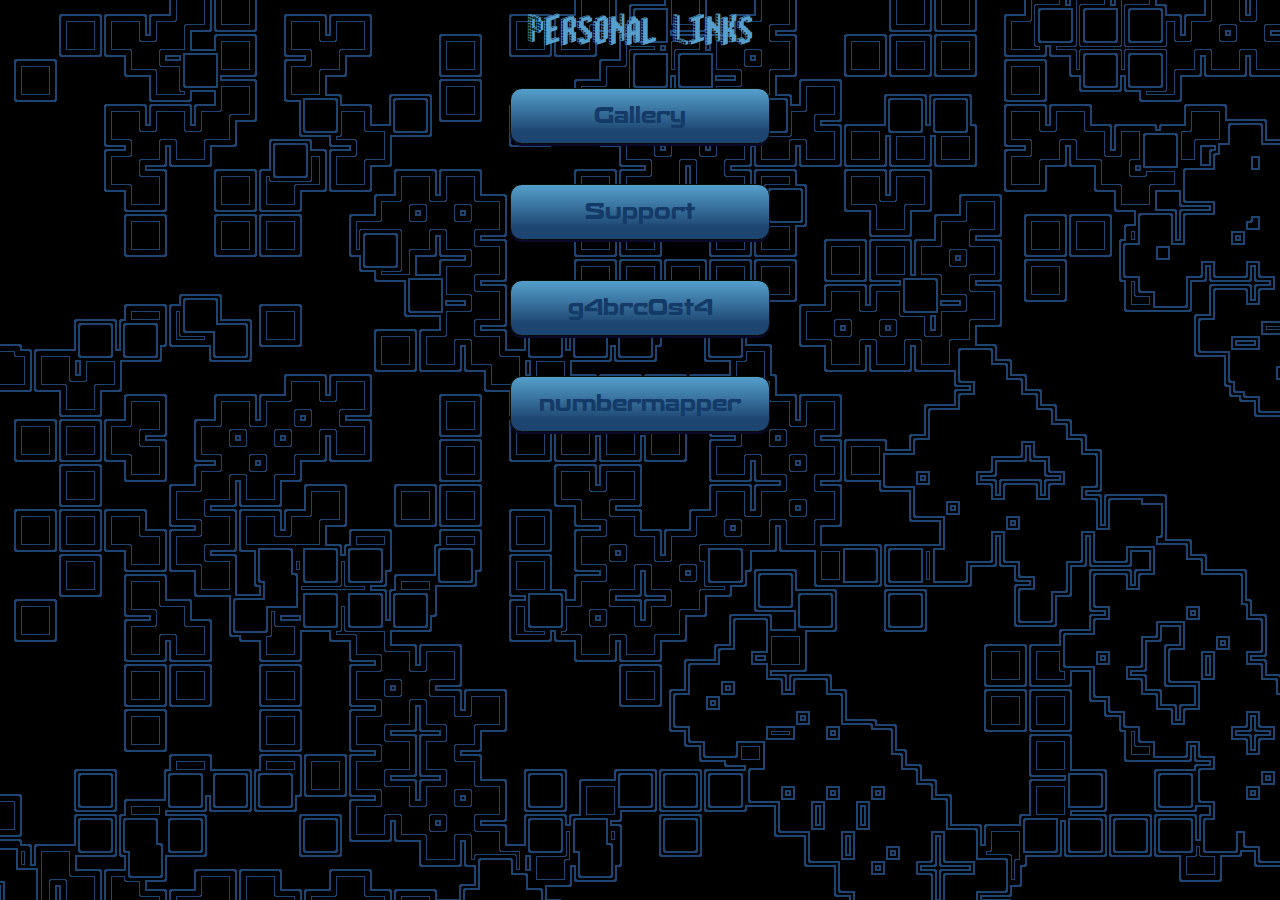
<file: index.html>
<!DOCTYPE html>
<html lang="en">
<head>
	<meta charset="UTF-8">
	<meta http-equiv="X-UA-Compatible" content="IE=edge">
	<meta name="viewport" content="width=device-width, initial-scale=1.0">
	<link rel="stylesheet" type="text/css" href="css/bootstrap-combined.min.css">
	<link rel="stylesheet" type="text/css" href="css/estilo.css">
	<title>Personal Links</title> 
</head>
<body>
	<div class="container">
		<h>Personal Links</h>
	</div>
	<div class="container">
		<input type ="button" value ="Gallery" class="botao" onmouseup="window.open('gallery.html','_self')">
		<input type ="button" value ="Support" class="botao" onmouseup="window.open('support.html','_self')">
		<input type ="button" value ="g4brc0st4" class="botao" onmouseup="window.open('https://www.instagram.com/g4brc0st4/','_self')">
		<input type ="button" value ="numbermapper" class="botao" onmouseup="window.open('https://www.instagram.com/numbermapper/','_self')">
		<input type ="button" value ="Github" class="botao" onmouseup="window.open('https://github.com/GabrielFCosta/IntMapper','_blank')" hidden>
	</div>
</body>
</html>
</file>
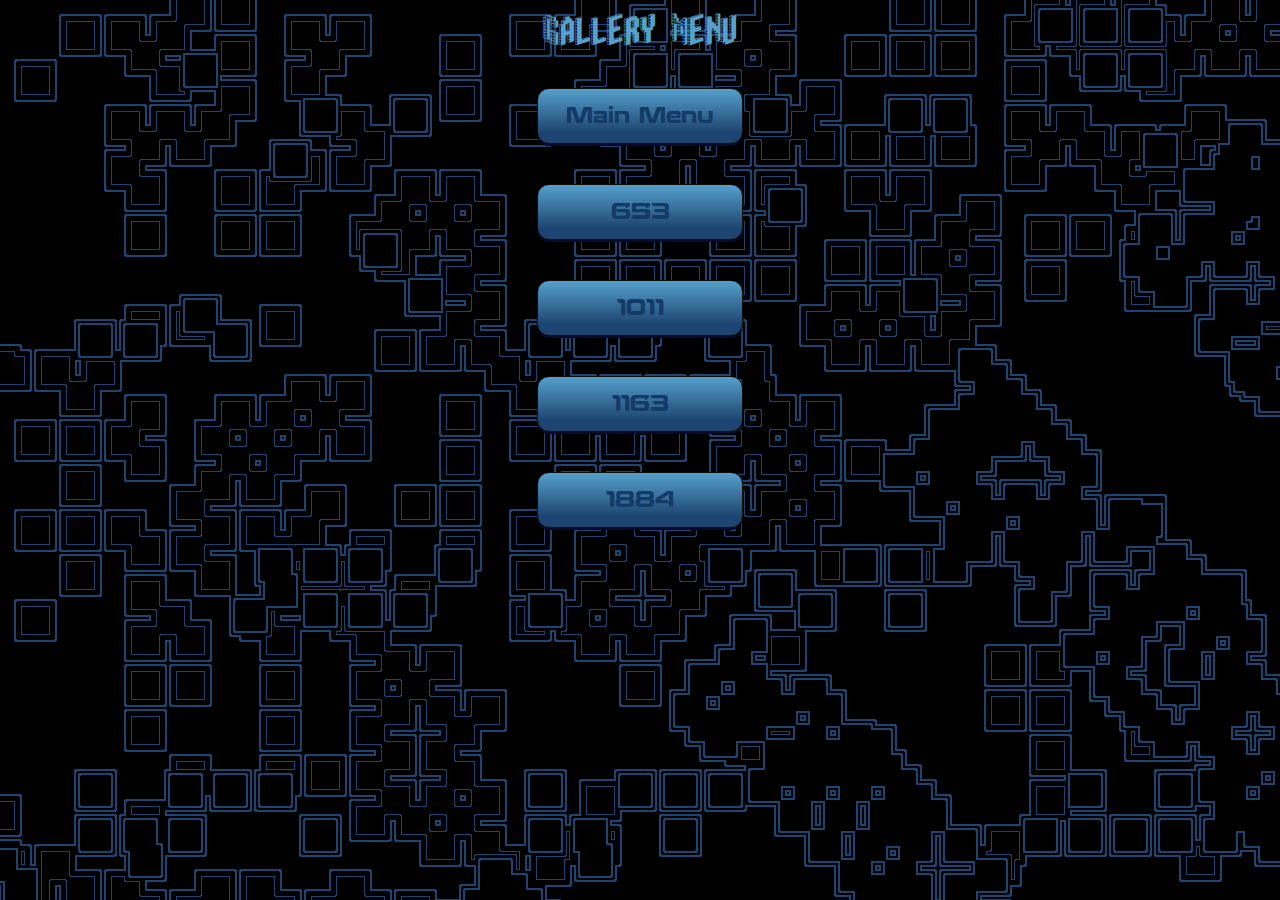
<file: gallery.html>
<!DOCTYPE html>
<html lang="en">
<head>
	<meta charset="UTF-8">
	<meta http-equiv="X-UA-Compatible" content="IE=edge">
	<meta name="viewport" content="width=device-width, initial-scale=1.0">
	<link rel="stylesheet" type="text/css" href="css/bootstrap-combined.min.css">
	<link rel="stylesheet" type="text/css" href="css/estilo.css">
	<title>Gallery Menu</title> 
</head>
<body>
	<div class="container">
		<h>Gallery Menu</h>
	</div>
	<div class="container">
		<input type ="button" value ="Main Menu" class="botao" onmouseup="window.open('index.html','_self')">
		<input type ="button" value ="653" class="botao" onmouseup="window.open('panels/653.html','_self')">
		<input type ="button" value ="1011" class="botao" onmouseup="window.open('panels/1011.html','_self')">
		<input type ="button" value ="1163" class="botao" onmouseup="window.open('panels/1163.html','_self')">
		<input type ="button" value ="1884" class="botao" onmouseup="window.open('panels/1884.html','_self')">
		<input type ="button" value ="" class="botao" onmouseup="window.open('panels/.html','_self')" hidden>
		<input type ="button" value ="" class="botao" onmouseup="window.open('panels/.html','_self')" hidden>
	</div>
</body>
</html>
</file>
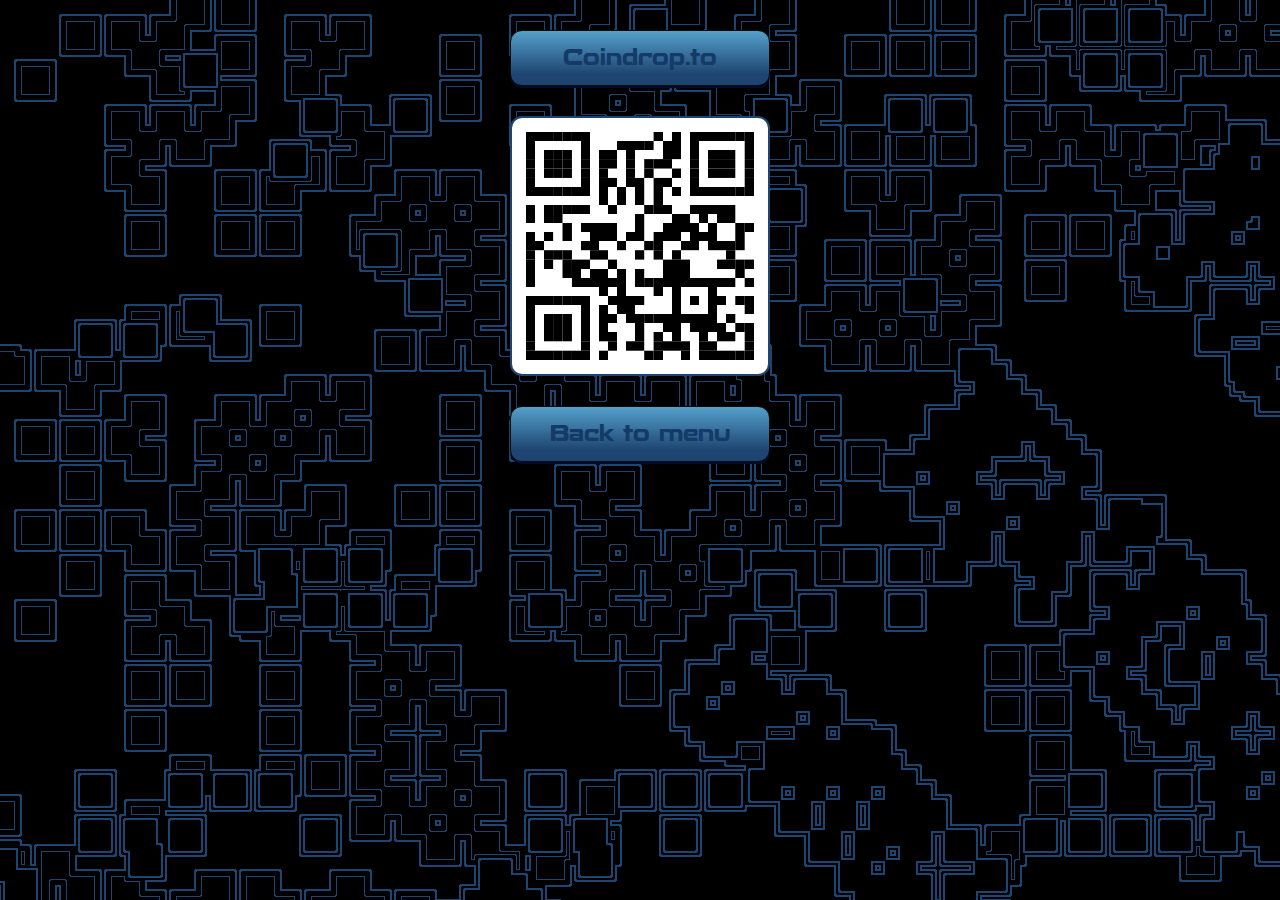
<file: support.html>
<!DOCTYPE html>
<html lang="en">
<head>
	<meta charset="UTF-8">
	<meta http-equiv="X-UA-Compatible" content="IE=edge">
	<meta name="viewport" content="width=device-width, initial-scale=1.0">
	<link rel="stylesheet" type="text/css" href="css/bootstrap-combined.min.css">
	<link rel="stylesheet" type="text/css" href="css/estilo.css">
	<title>Support</title> 
</head>
<body>
	<div class="container">
		<input type ="button" value ="Coindrop.to" class="botao" onmouseup="window.open('https://coindrop.to/numbermapper','_blank')">
		<img src="images/coindrop.png">
		<input type ="button" value ="Back to menu" class="botao" onmouseup="window.open('index.html','_self')">
	</div>
</body>
</html>
</file>
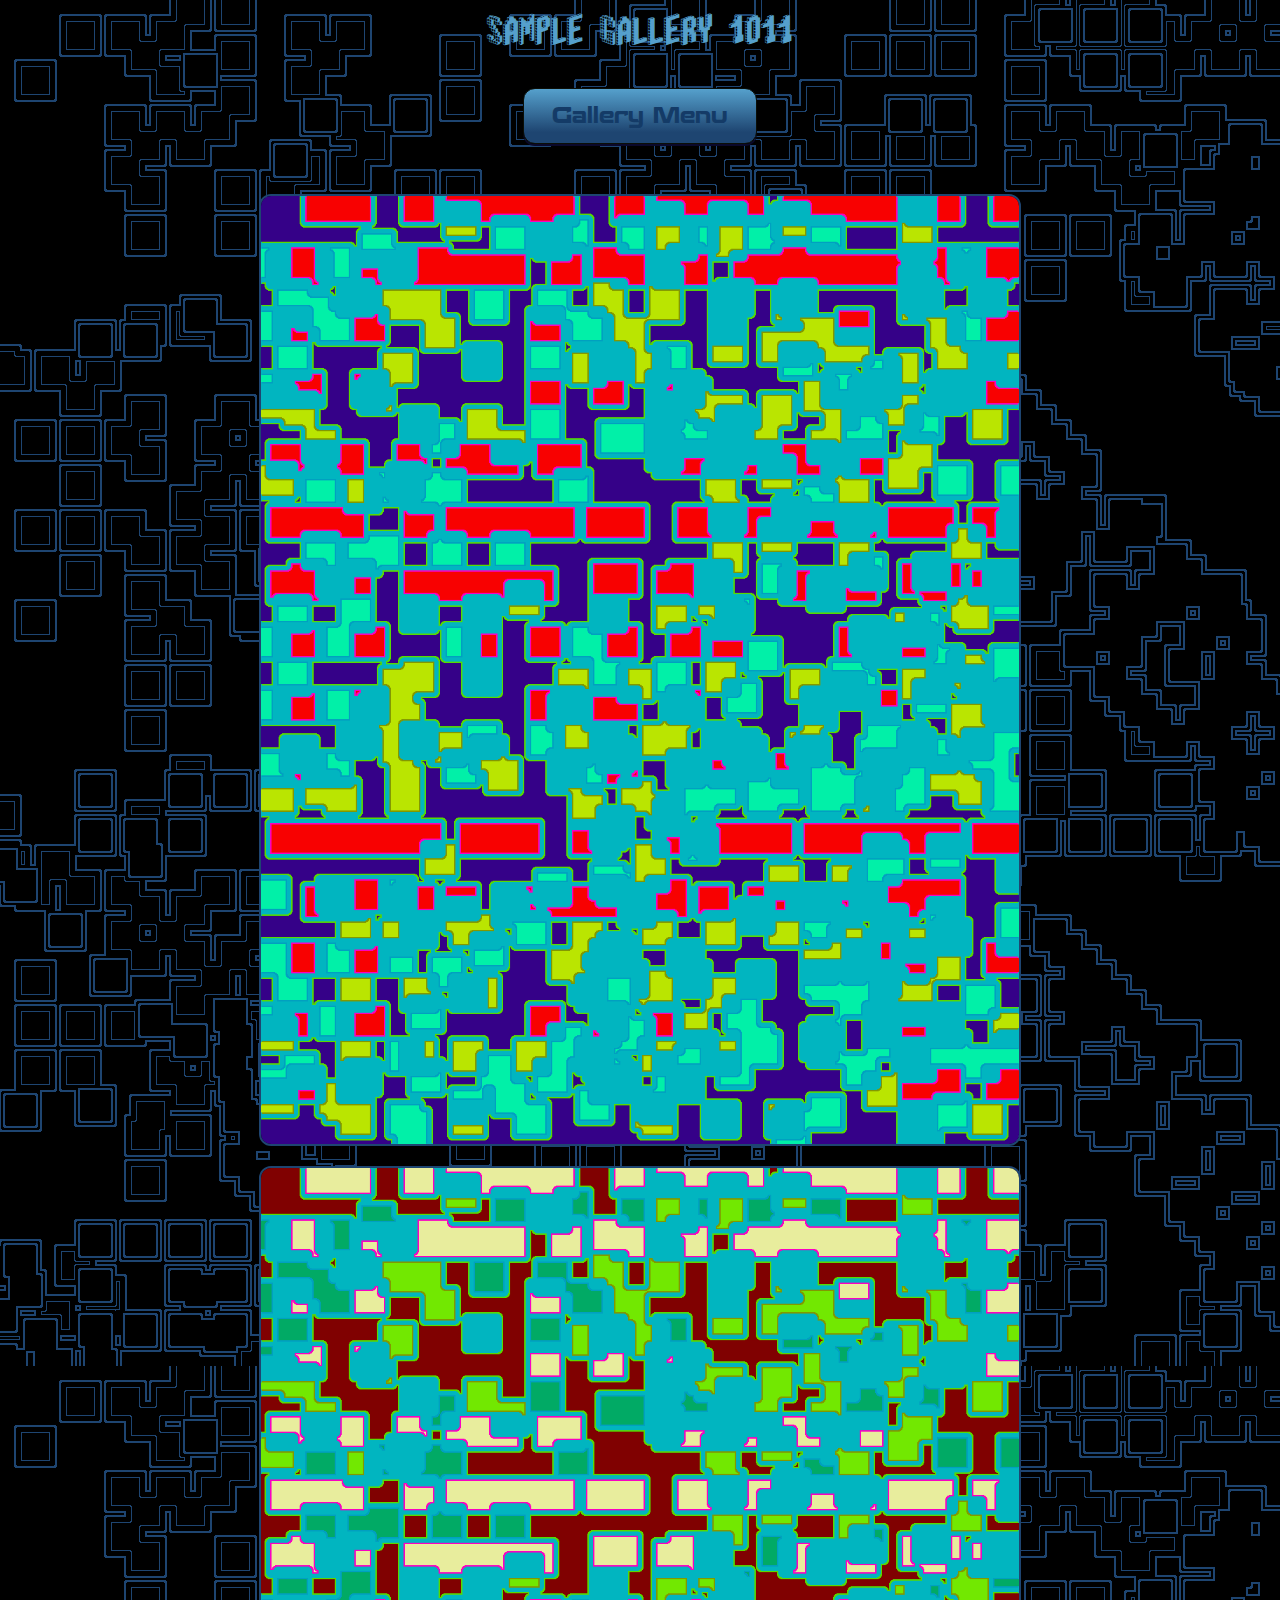
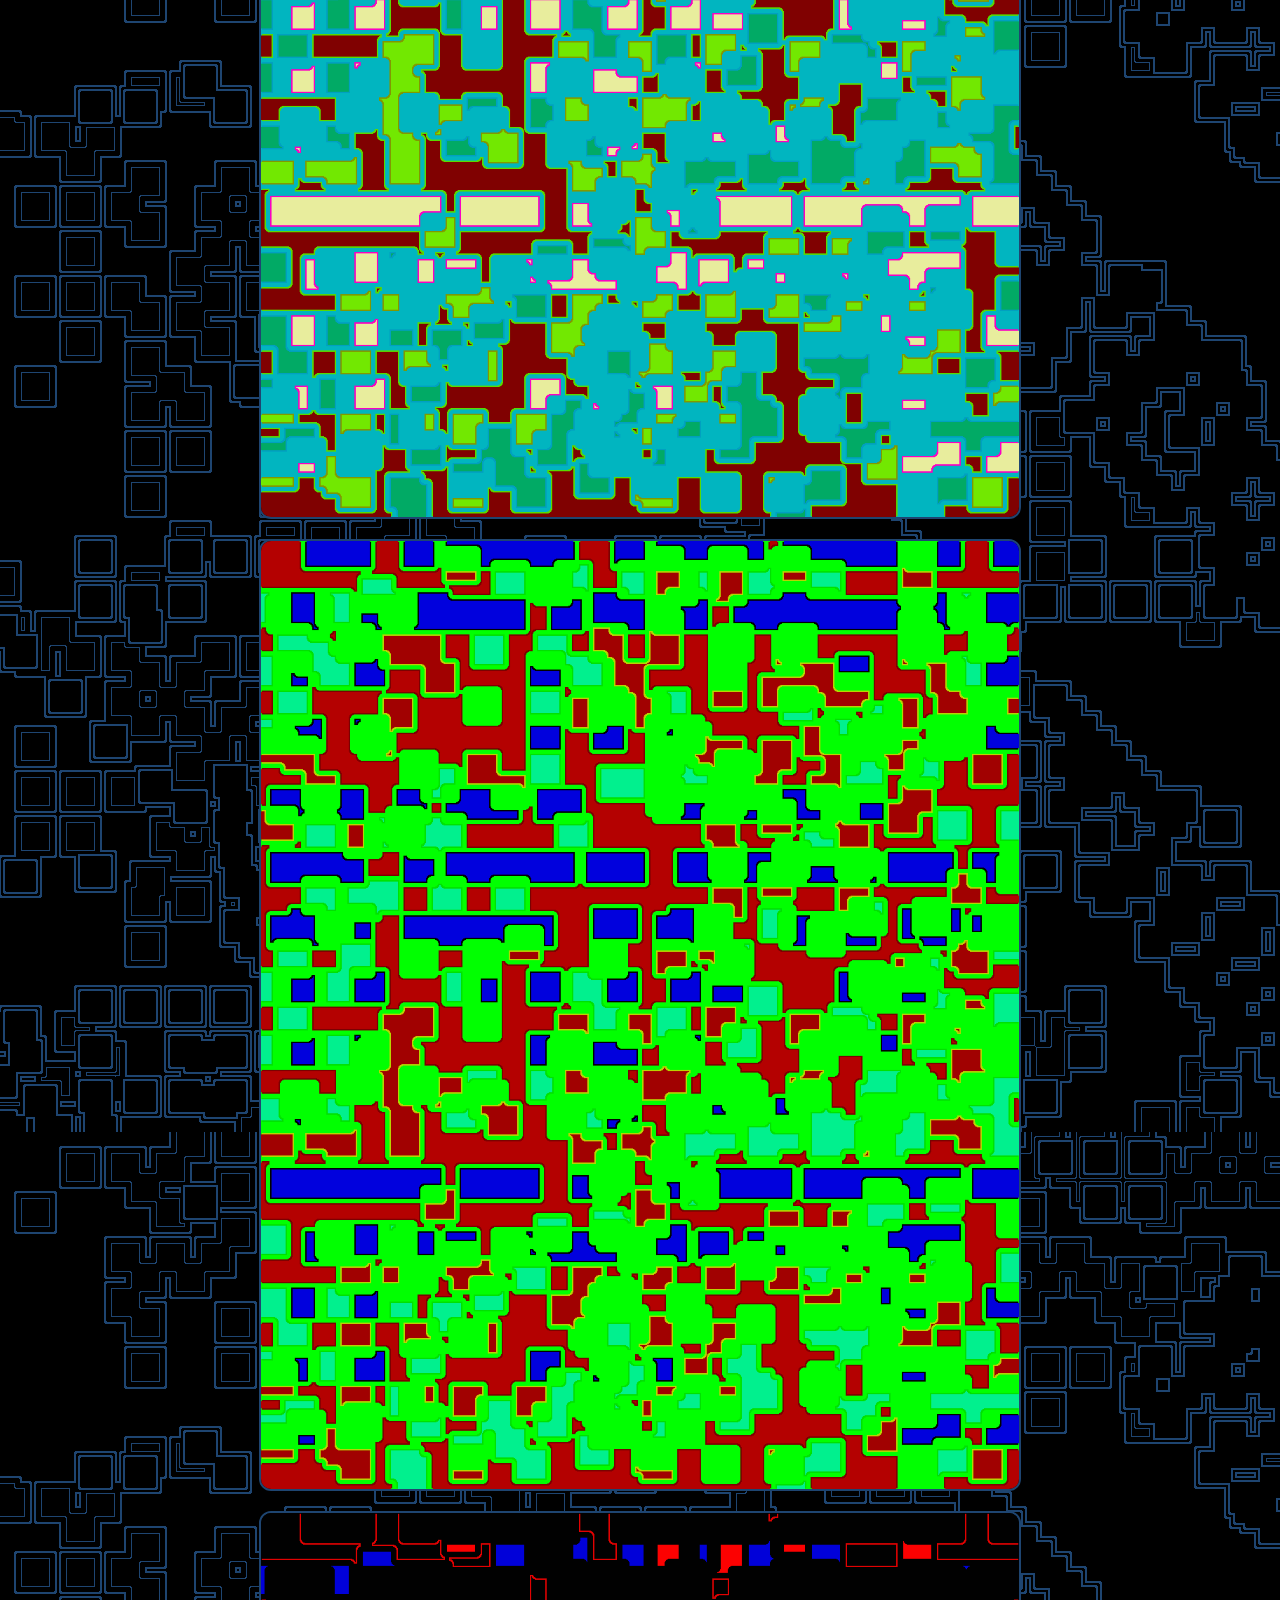
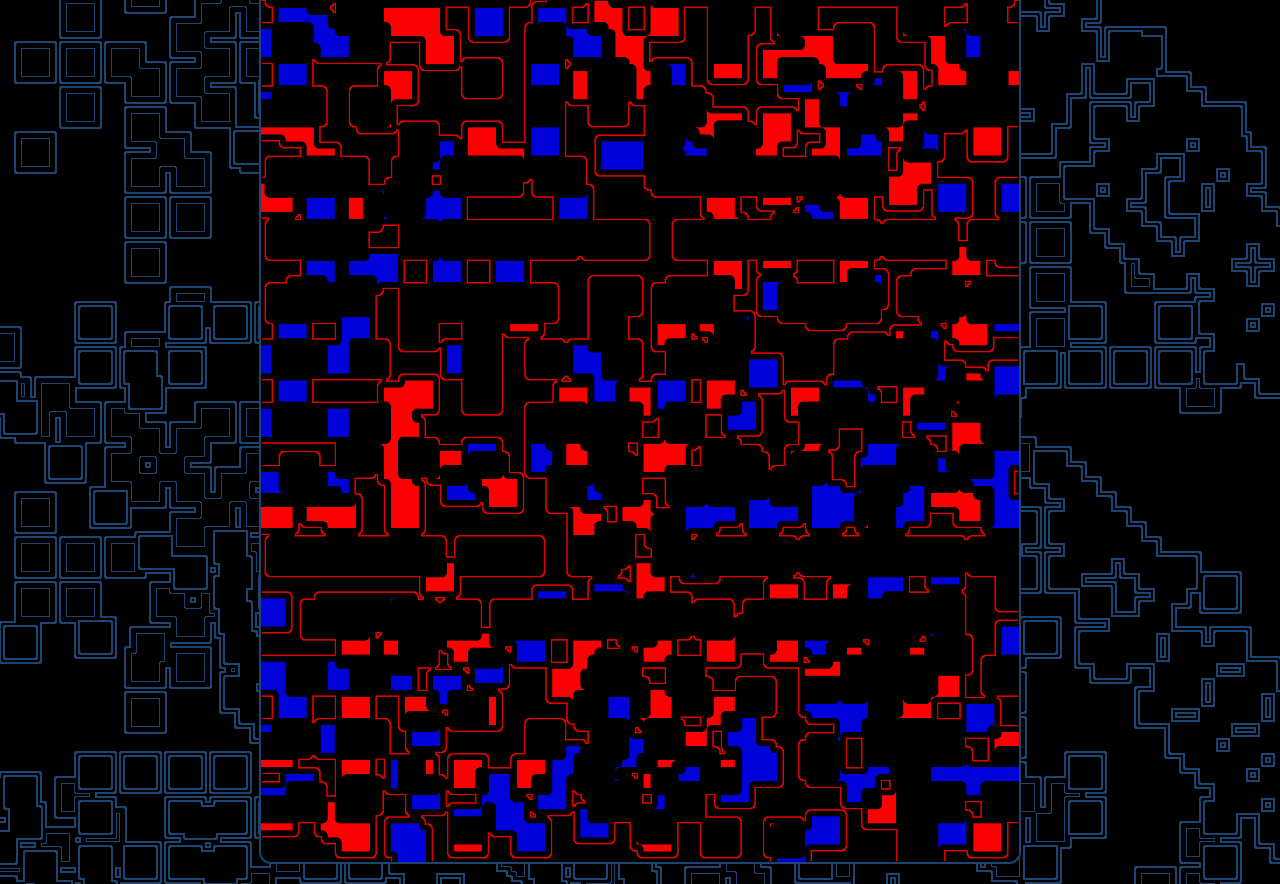
<file: panels/1011.html>
<!DOCTYPE html>
<html lang="en">
<head>
	<meta charset="UTF-8">
	<meta http-equiv="X-UA-Compatible" content="IE=edge">
	<meta name="viewport" content="width=device-width, initial-scale=1.0">
	<link rel="stylesheet" type="text/css" href="../css/bootstrap-combined.min.css">
	<link rel="stylesheet" type="text/css" href="../css/estilo.css">
	<title>Sample Gallery 1011</title> 
</head>
<body>
	<div class="container">
		<h>Sample Gallery 1011</h>
	</div>
	<div class="container">
		<input type ="button" value ="Gallery Menu" class="botao" onmouseup="window.open('../gallery.html','_self')">
	</div>
	<div class="container"> 
		<img  class="panel" src="1011/[7,3,5]_(108,135)_(0,0)_(12,17)_(12,23)_(5,17)_(1011)_filled_(True,False)_2.png">
		<img  class="panel" src="1011/[7,3,5]_(108,135)_(0,0)_(12,17)_(12,23)_(5,17)_(1011)_reverse_(True,False)_2.png">
		<img  class="panel" src="1011/[7,3,5]_(108,135)_(0,0)_(12,17)_(12,23)_(5,17)_(1011)_reverse_(True,False)_3.png">
		<img  class="panel" src="1011/[7,3,5]_(108,135)_(0,0)_(12,17)_(12,23)_(5,17)_(1011)_reverse_(True,False)_6.png">
	</div>
</body>
</html>
</file>
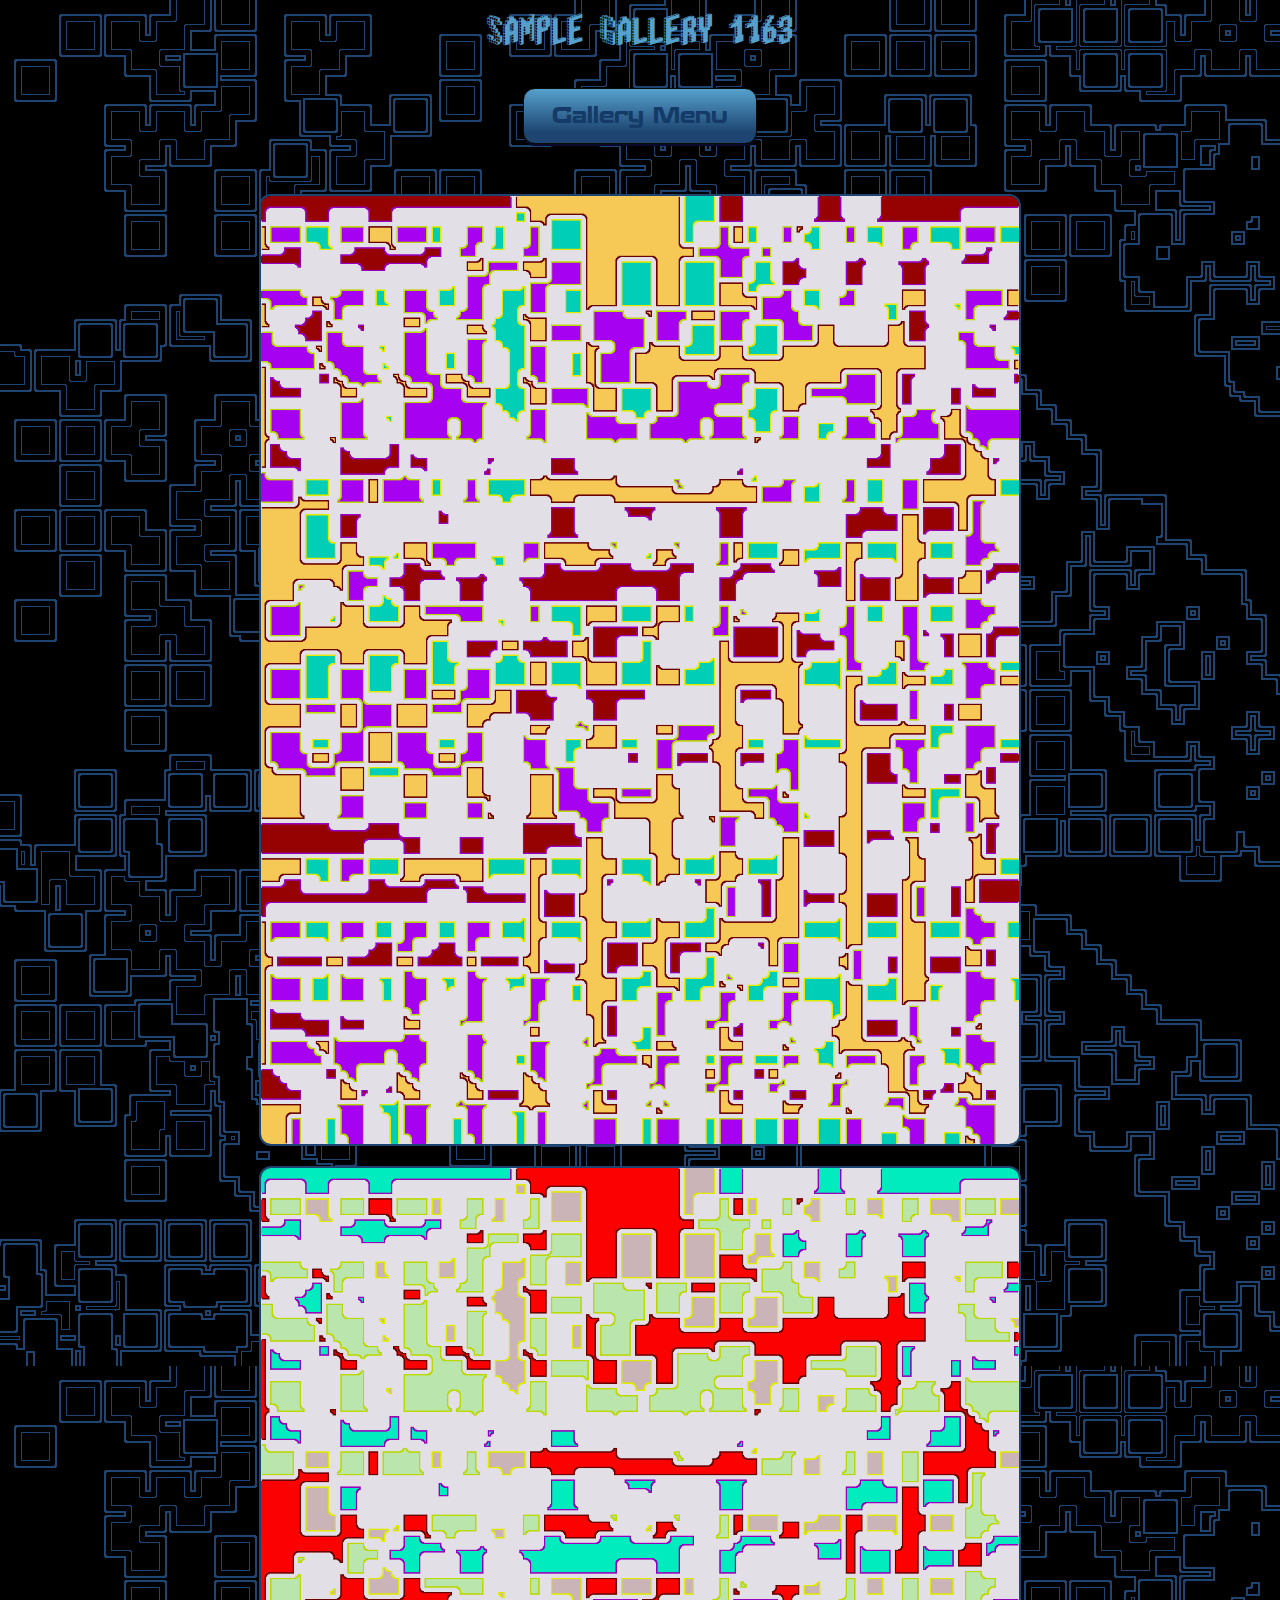
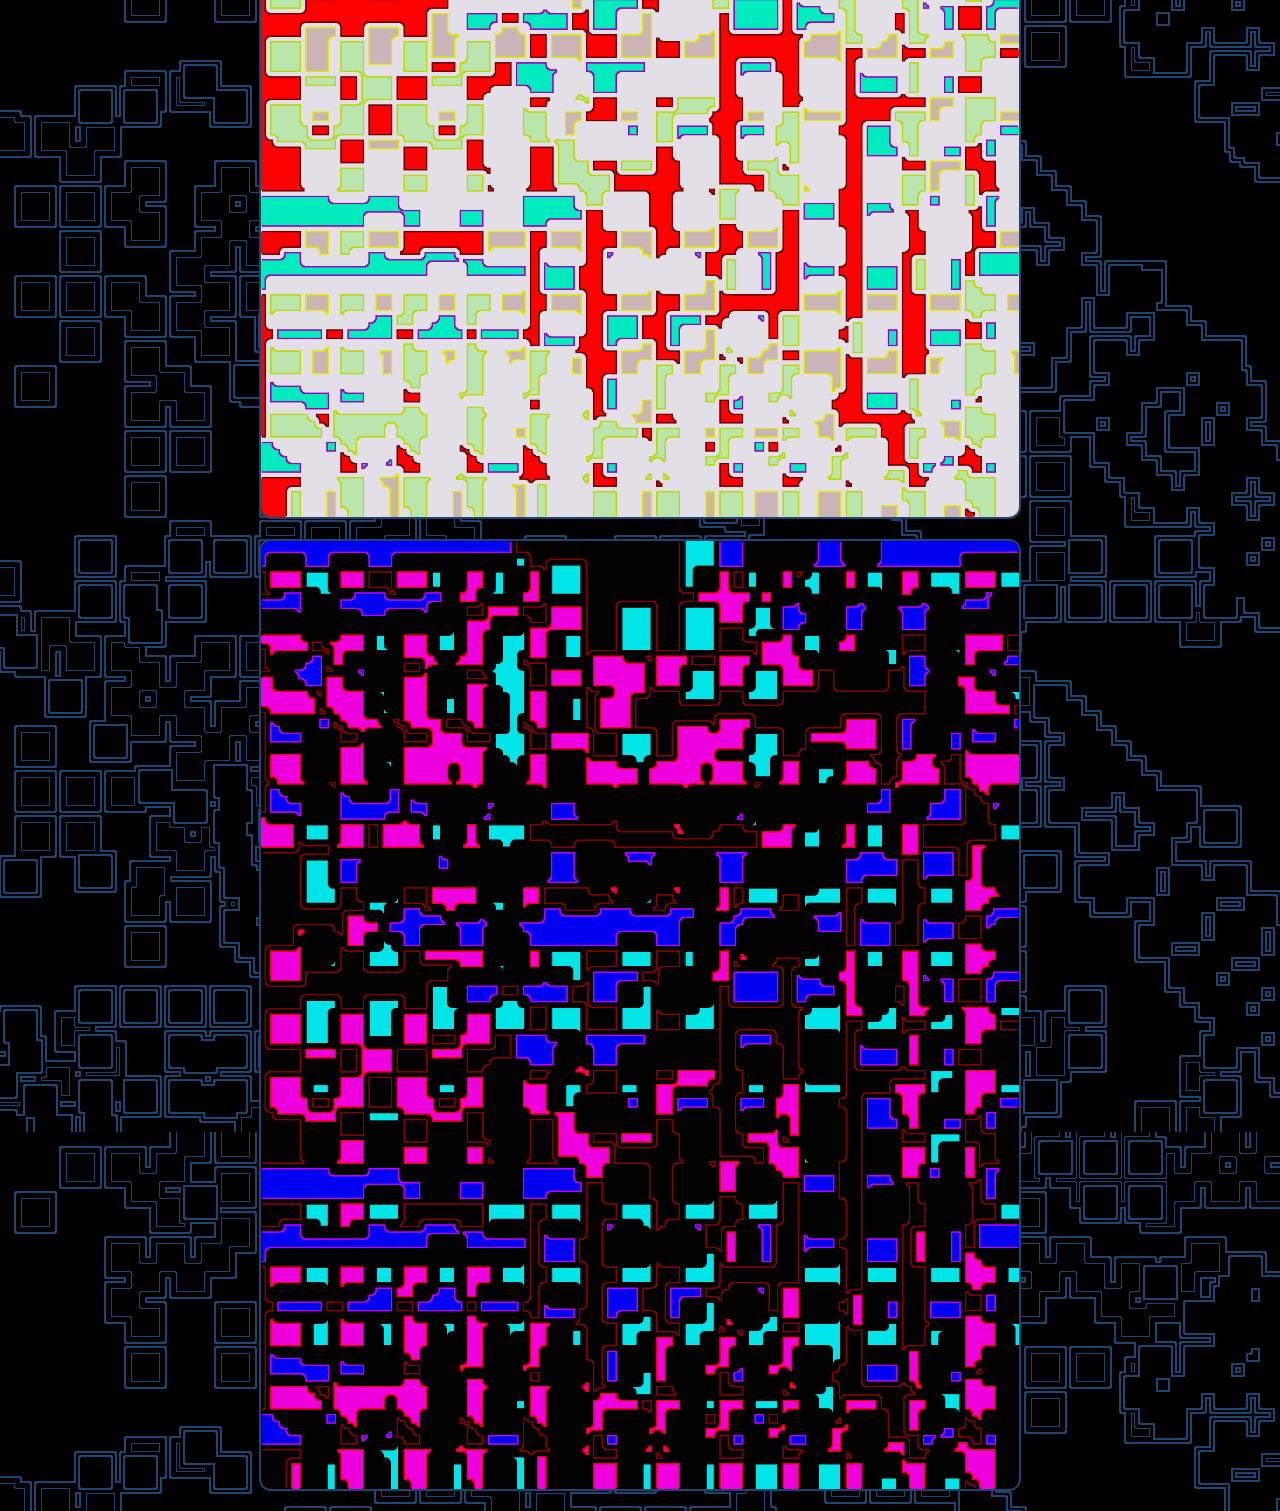
<file: panels/1163.html>
<!DOCTYPE html>
<html lang="en">
<head>
	<meta charset="UTF-8">
	<meta http-equiv="X-UA-Compatible" content="IE=edge">
	<meta name="viewport" content="width=device-width, initial-scale=1.0">
	<link rel="stylesheet" type="text/css" href="../css/bootstrap-combined.min.css">
	<link rel="stylesheet" type="text/css" href="../css/estilo.css">
	<title>Sample Gallery 1163</title> 
</head>
<body>
	<div class="container">
		<h>Sample Gallery 1163</h>
	</div>
	<div class="container">
		<input type ="button" value ="Gallery Menu" class="botao" onmouseup="window.open('../gallery.html','_self')">
	</div>
	<div class="container"> 
		<img  class="panel" src="1163/[7,3,5]_(108,135)_(0,0)_(4,16)_(3,18)_(5,13)_(1163)_filled_(False,False)_2.png">
		<img  class="panel" src="1163/[7,3,5]_(108,135)_(0,0)_(4,16)_(3,18)_(5,13)_(1163)_reverse_(False,False)_2.png">
		<img  class="panel" src="1163/[7,3,5]_(108,135)_(0,0)_(4,16)_(3,18)_(5,13)_(1163)_reverse_(False,False)_3.png">
	</div>
</body>
</html>
</file>
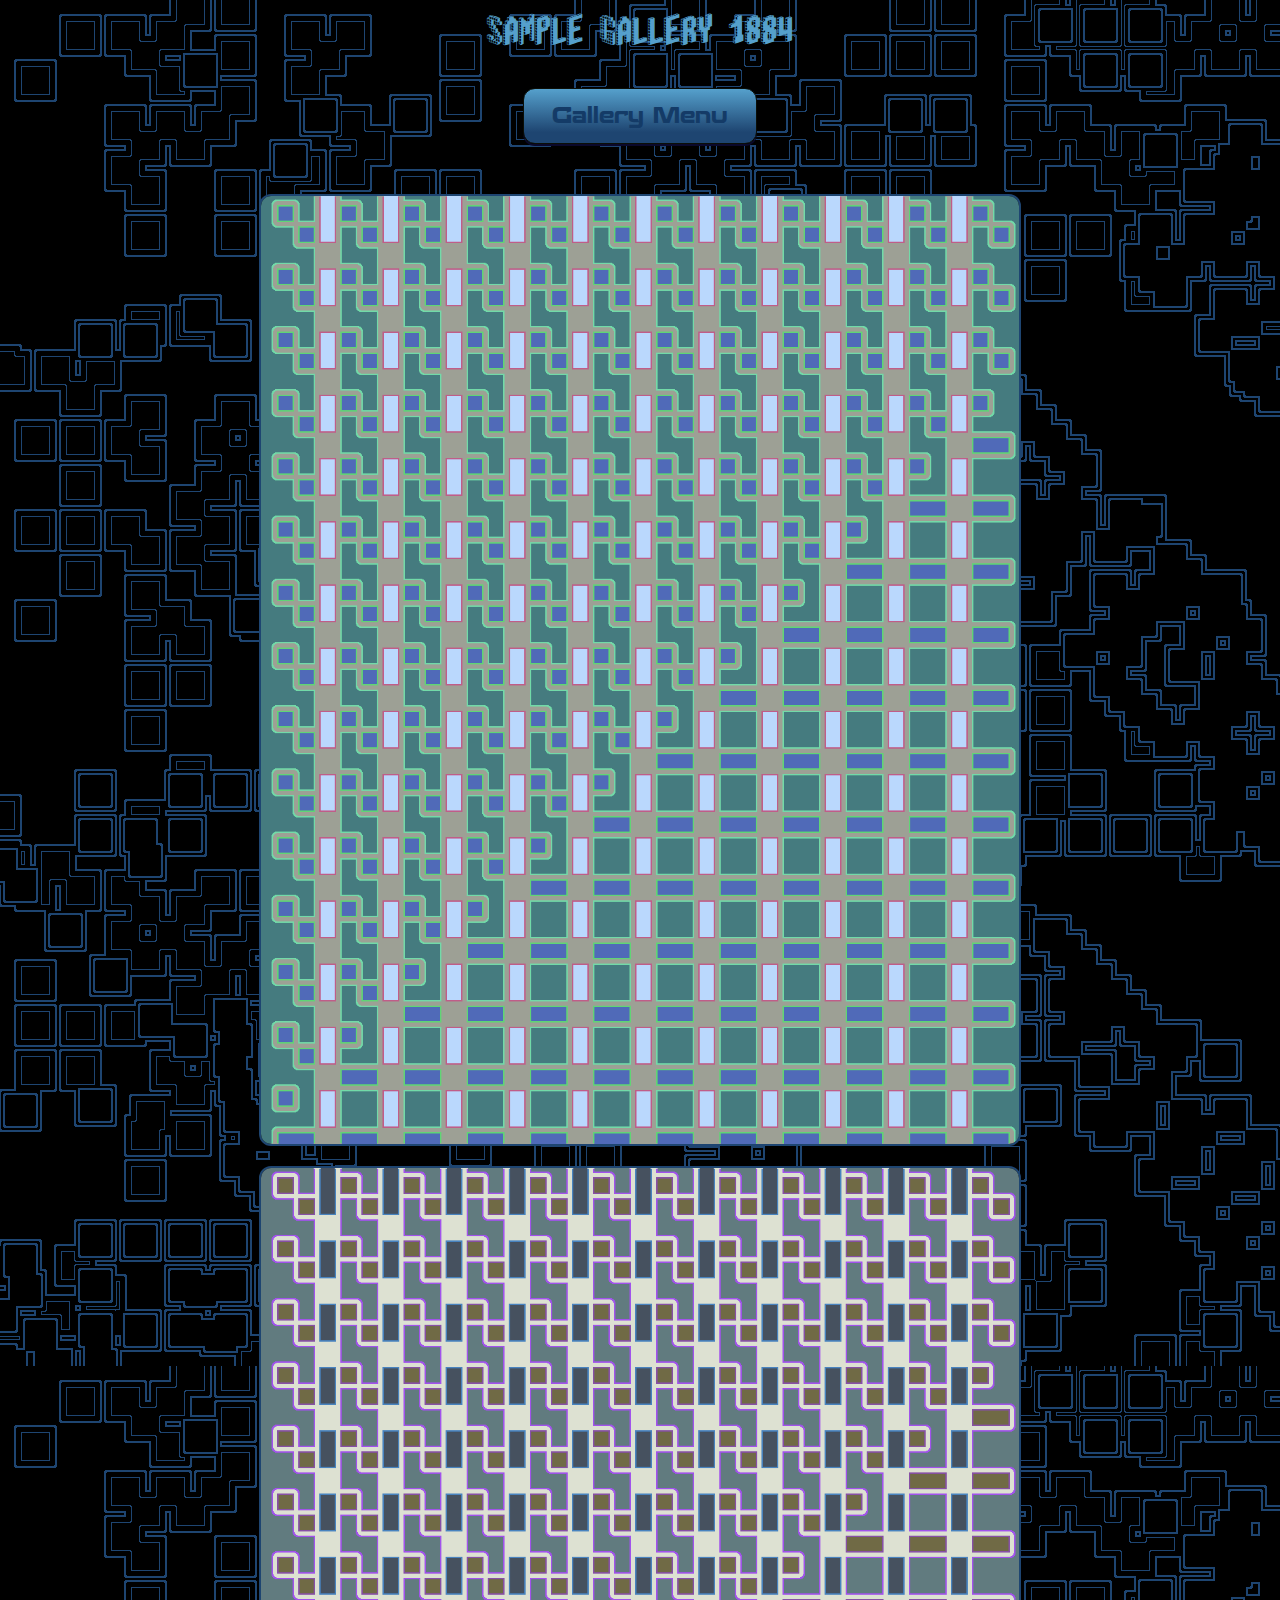
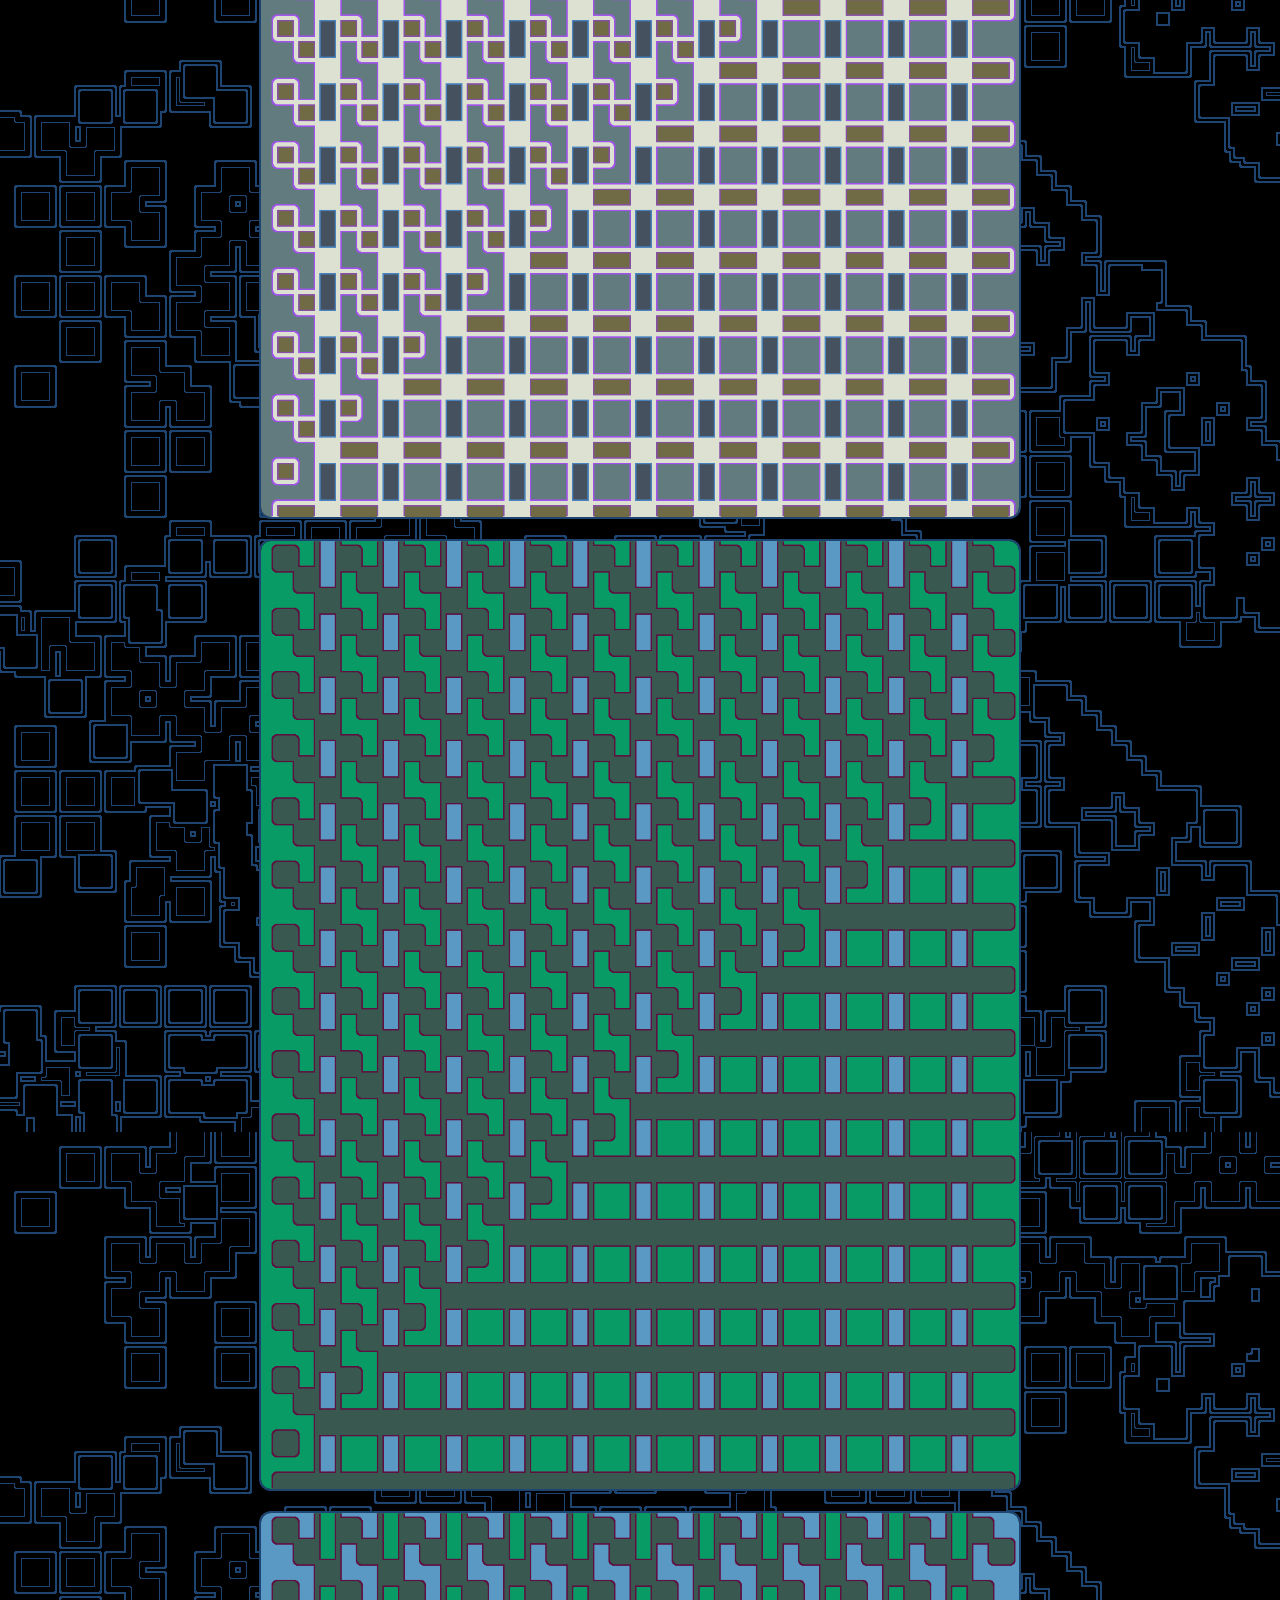
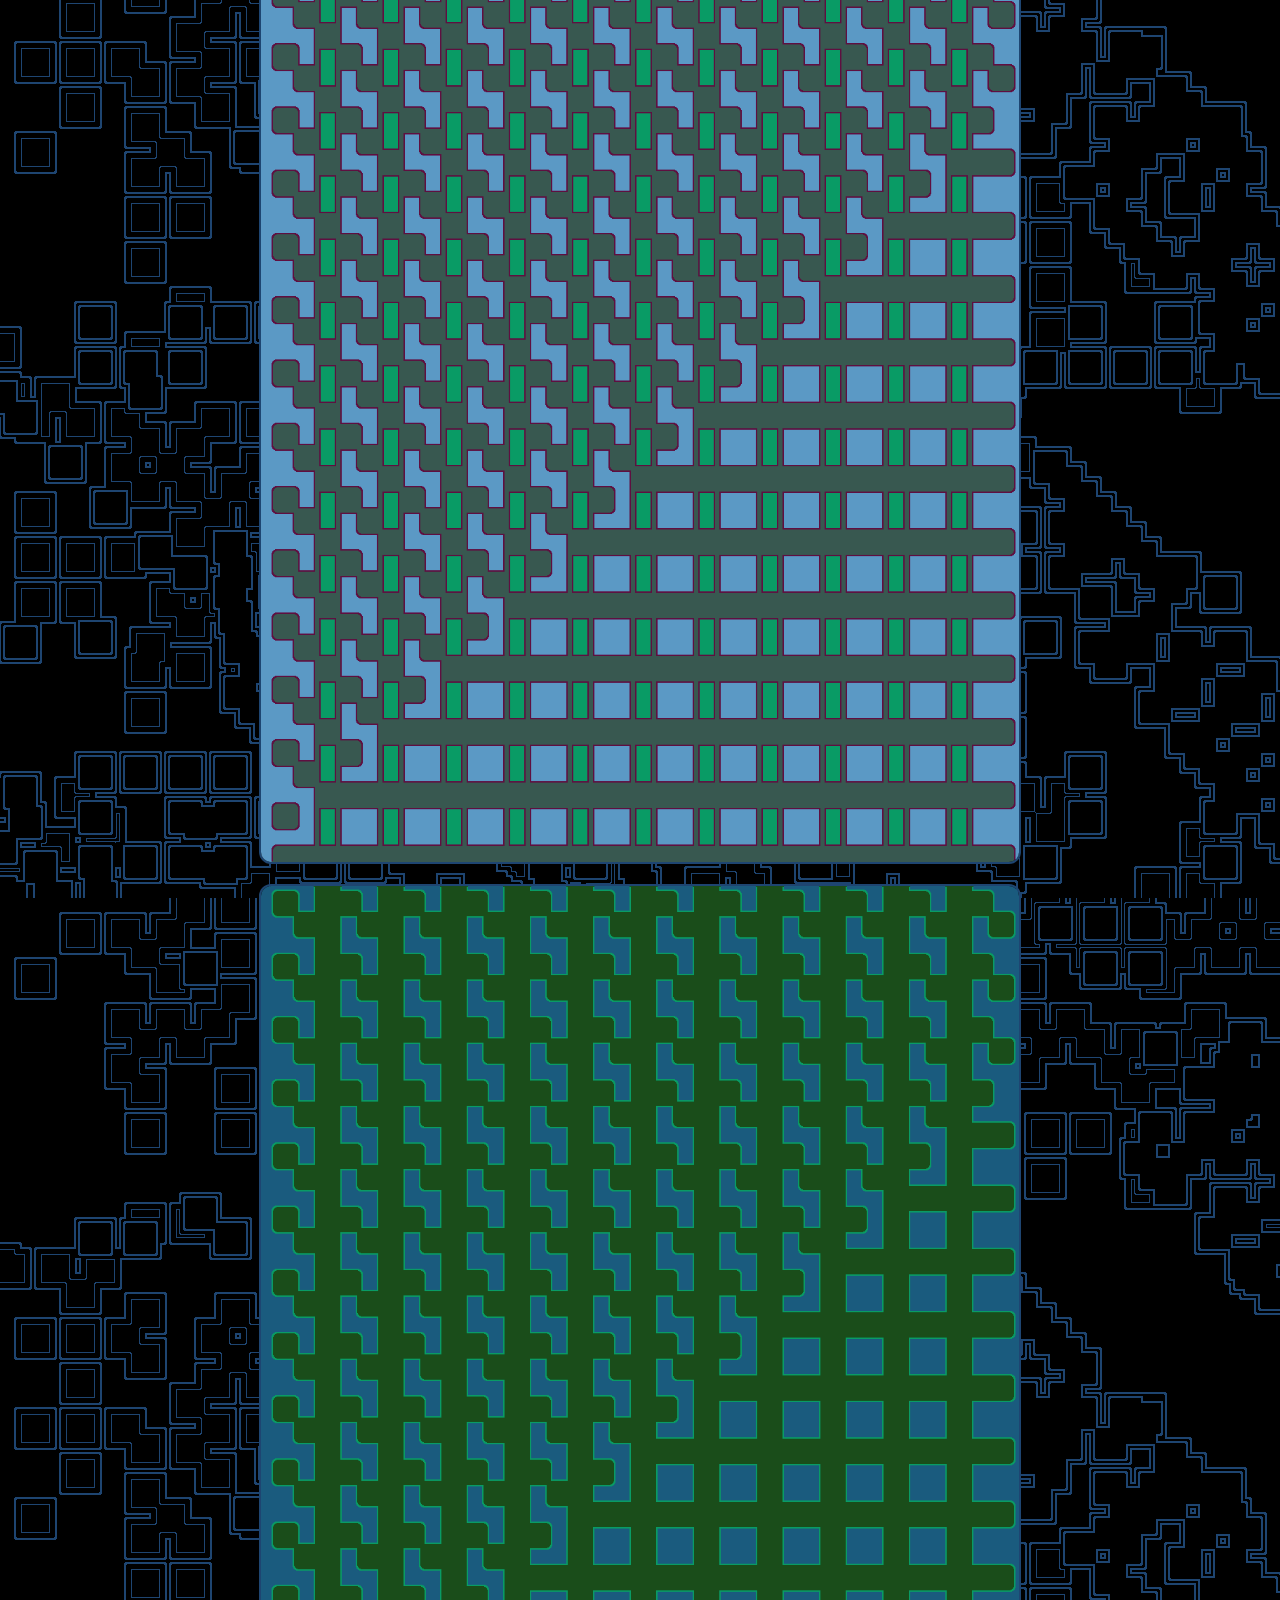
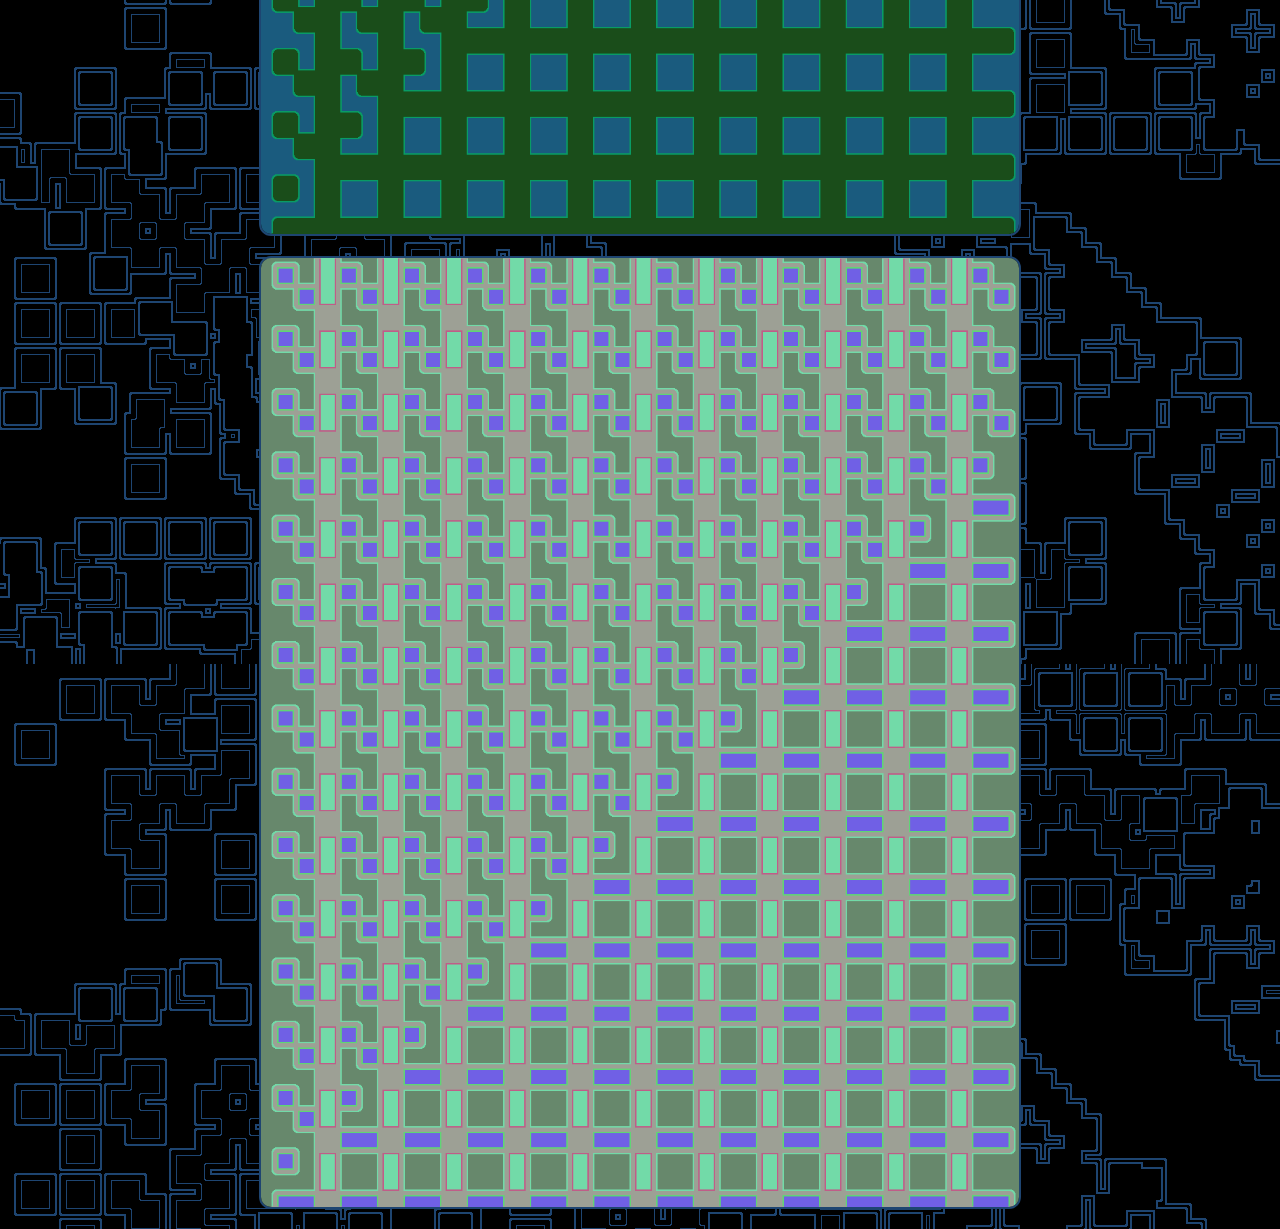
<file: panels/1884.html>
<!DOCTYPE html>
<html lang="en">
<head>
	<meta charset="UTF-8">
	<meta http-equiv="X-UA-Compatible" content="IE=edge">
	<meta name="viewport" content="width=device-width, initial-scale=1.0">
	<link rel="stylesheet" type="text/css" href="../css/bootstrap-combined.min.css">
	<link rel="stylesheet" type="text/css" href="../css/estilo.css">
	<title>Sample Gallery 1884</title> 
</head>
<body>
	<div class="container">
		<h>Sample Gallery 1884</h>
	</div>
	<div class="container">
		<input type ="button" value ="Gallery Menu" class="botao" onmouseup="window.open('../gallery.html','_self')">
	</div>
	<div class="container"> 
		<img  class="panel" src="1884/[9,3,3]_(108,135)_(0,0)_(4,21)_(11,23)_(1,20)_(1884)_filled_(True,True)_2.png">
		<img  class="panel" src="1884/[9,3,3]_(108,135)_(0,0)_(4,21)_(11,23)_(1,20)_(1884)_filled_(True,True)_3.png">
		<img  class="panel" src="1884/[9,3,3]_(108,135)_(0,0)_(4,21)_(11,23)_(1,20)_(1884)_green_filled.png">
		<img  class="panel" src="1884/[9,3,3]_(108,135)_(0,0)_(4,21)_(11,23)_(1,20)_(1884)_green_reverse.png">
		<img  class="panel" src="1884/[9,3,3]_(108,135)_(0,0)_(4,21)_(11,23)_(1,20)_(1884)_red_filled.png">
		<img  class="panel" src="1884/[9,3,3]_(108,135)_(0,0)_(4,21)_(11,23)_(1,20)_(1884)_reverse_(True,True)_2.png">
	</div>
</body>
</html>
</file>
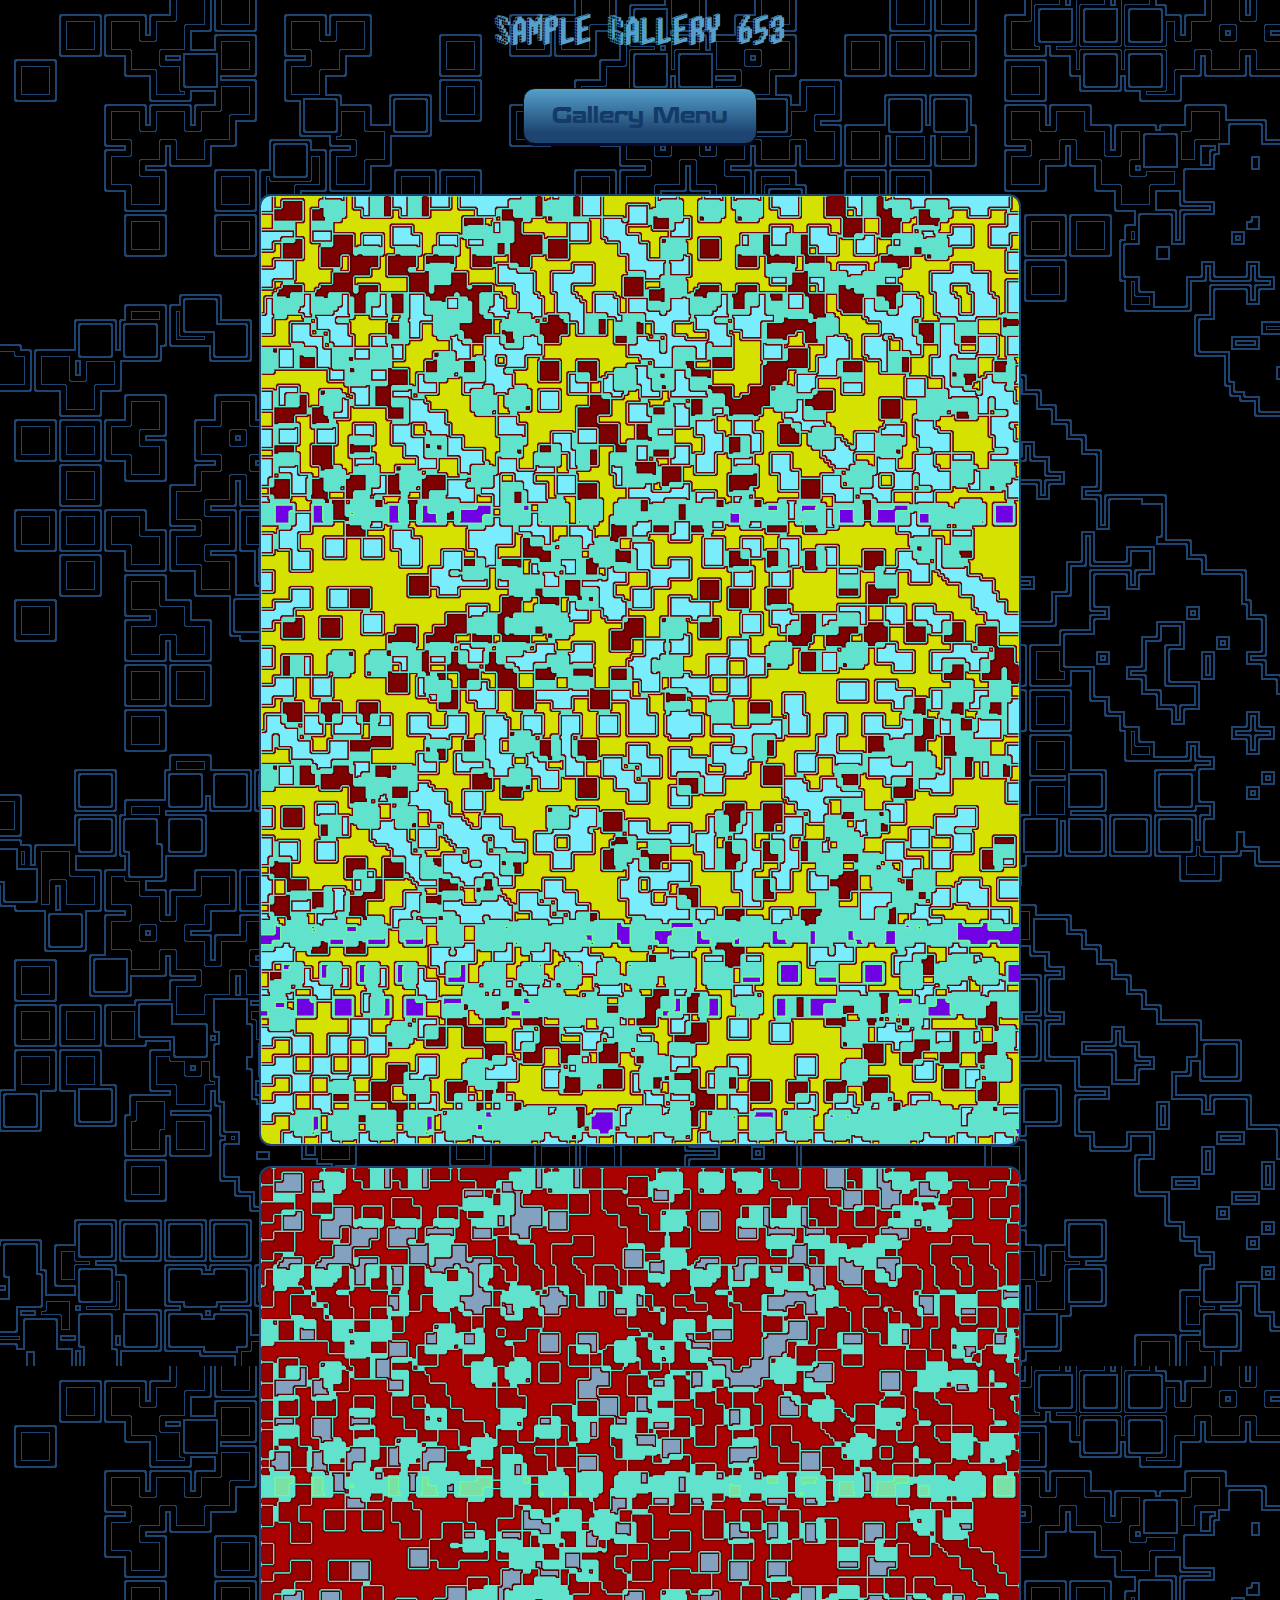
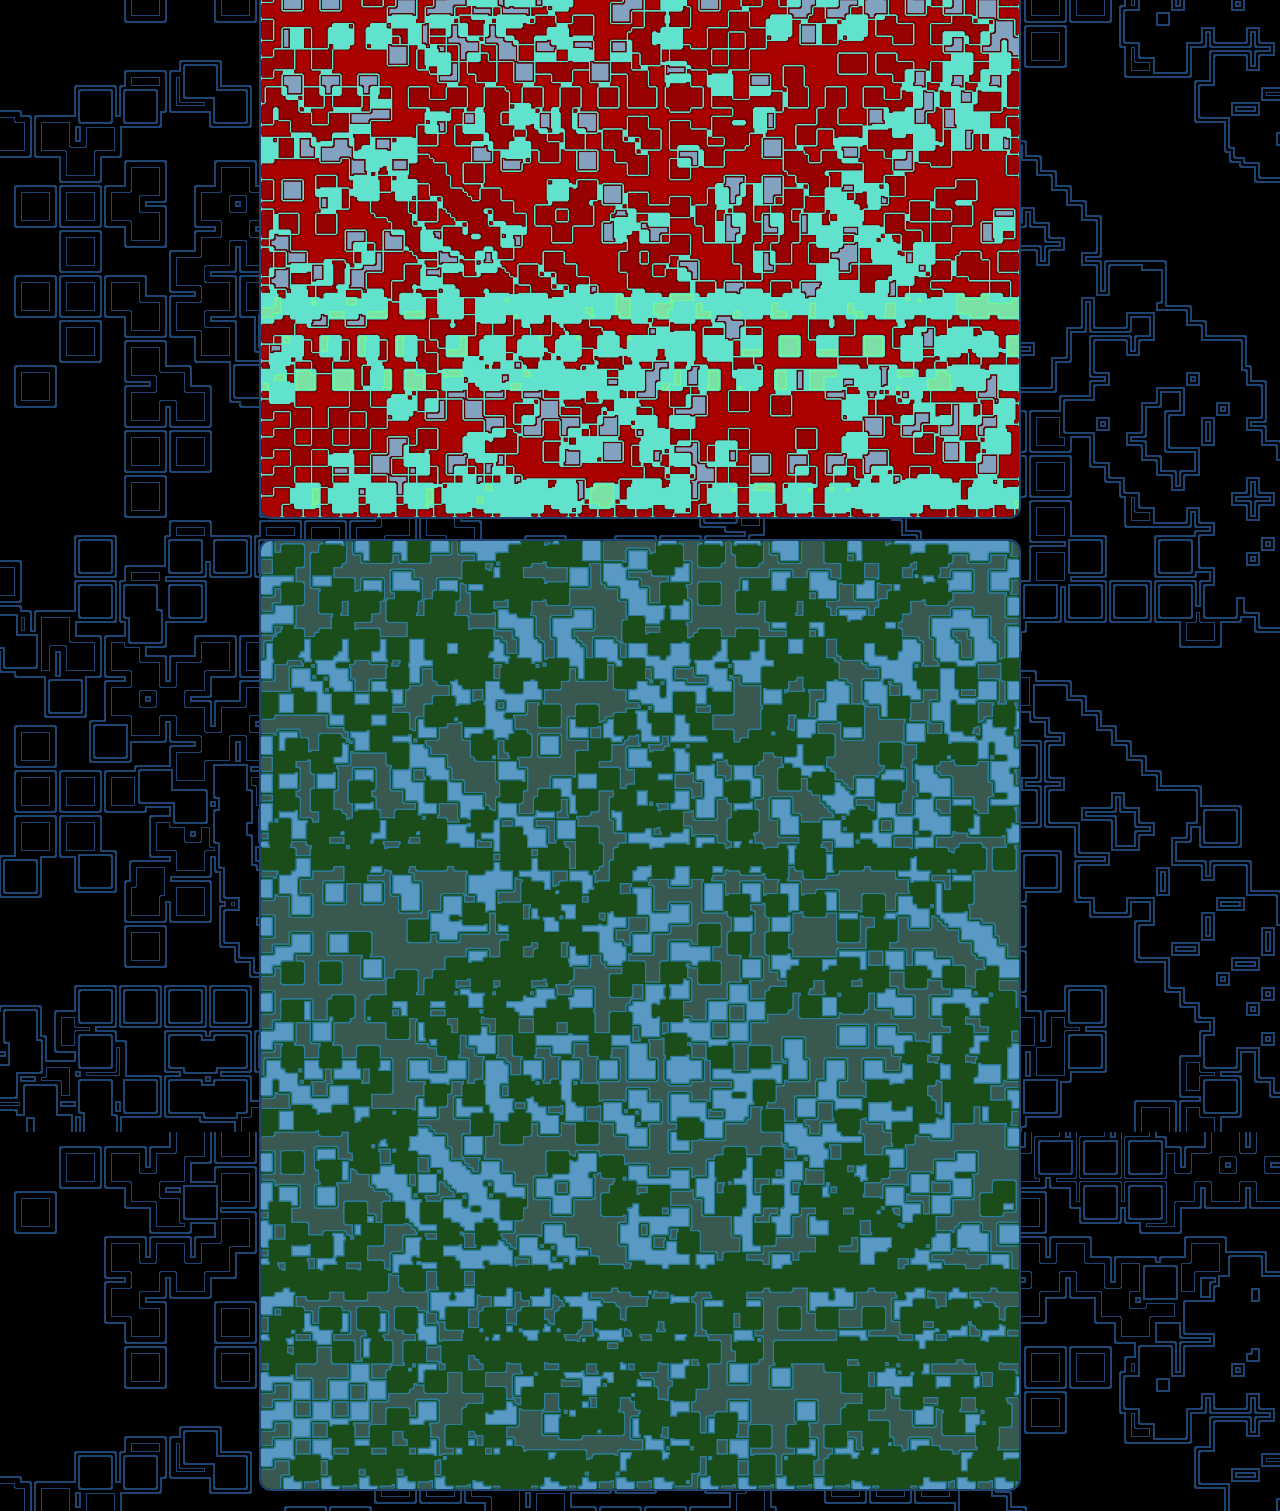
<file: panels/653.html>
<!DOCTYPE html>
<html lang="en">
<head>
	<meta charset="UTF-8">
	<meta http-equiv="X-UA-Compatible" content="IE=edge">
	<meta name="viewport" content="width=device-width, initial-scale=1.0">
	<link rel="stylesheet" type="text/css" href="../css/bootstrap-combined.min.css">
	<link rel="stylesheet" type="text/css" href="../css/estilo.css">
	<title>Sample Gallery 653</title> 
</head>
<body>
	<div class="container">
		<h>Sample Gallery 653</h>
	</div>
	<div class="container">
		<input type ="button" value ="Gallery Menu" class="botao" onmouseup="window.open('../gallery.html','_self')">
	</div>
	<div class="container">
		<img  class="panel" src="653/[7,3,5]_(180,225)_(0,0)_(3,19)_(12,15)_(10,18)_(653)_filled_(True,False)_2.png">
		<img  class="panel" src="653/[7,3,5]_(180,225)_(0,0)_(3,19)_(12,15)_(10,18)_(653)_reverse_(True,False)_2.png">
		<img  class="panel" src="653/[7,3,5]_(180,225)_(0,0)_(3,19)_(12,15)_(10,18)_(653)_green_reverse.png">
	</div>
</body>
</html>
</file>
<file: css/estilo.css>
@font-face {
	font-family: 'recharge';
	src: url('../fonts/recharge.ttf') format('truetype');
}
@font-face {
	font-family: 'blox2';
	src: url('../fonts/blox2.ttf') format('truetype');
}
.container{
	display: flex;
	flex-direction: column;
	align-items: center;
	width: fit-content;
	padding: 0;
	margin: auto;
	gap: 20px;
}
.botao{
	background:linear-gradient(to bottom, rgb(85, 160, 204) 0%, rgb(30, 69, 113) 80%);
	border-radius: 12px;
	border:1px solid rgb(11, 14, 7);
	-webkit-tap-highlight-color: transparent;
	-webkit-touch-callout: none;
	-webkit-user-select: none;
	-khtml-user-select: none;
	-moz-user-select: none;
	user-select: none;
}
input[type=button]{
	cursor:pointer;
	color:rgb(20, 59, 103);
	font-family:'recharge';
	font-size:21px;
	padding: 18px;
	box-shadow: 0 2px rgb(10, 8, 43);
	margin: 10px;
	width: 100%;
} 
input[type=button]:active{
	box-shadow: 0 0px;
	transform: translateY(2px);
}
body{
	background-image: url("../images/wallpaper.png"); 
	background-color: rgb(0, 0, 0); 
	background-repeat: repeat;
}
h{
	color:rgb(85, 160, 204);
	font-family:'blox2';
	font-size: 32px;
}
img {
	display: block;
	border-width: 2px; 
	border-style: solid; 
	border-color: rgb(30, 69, 113); 
	border-radius: 12px;
}
.panel {
	width: 70%;
	height: auto;
}
</file>
